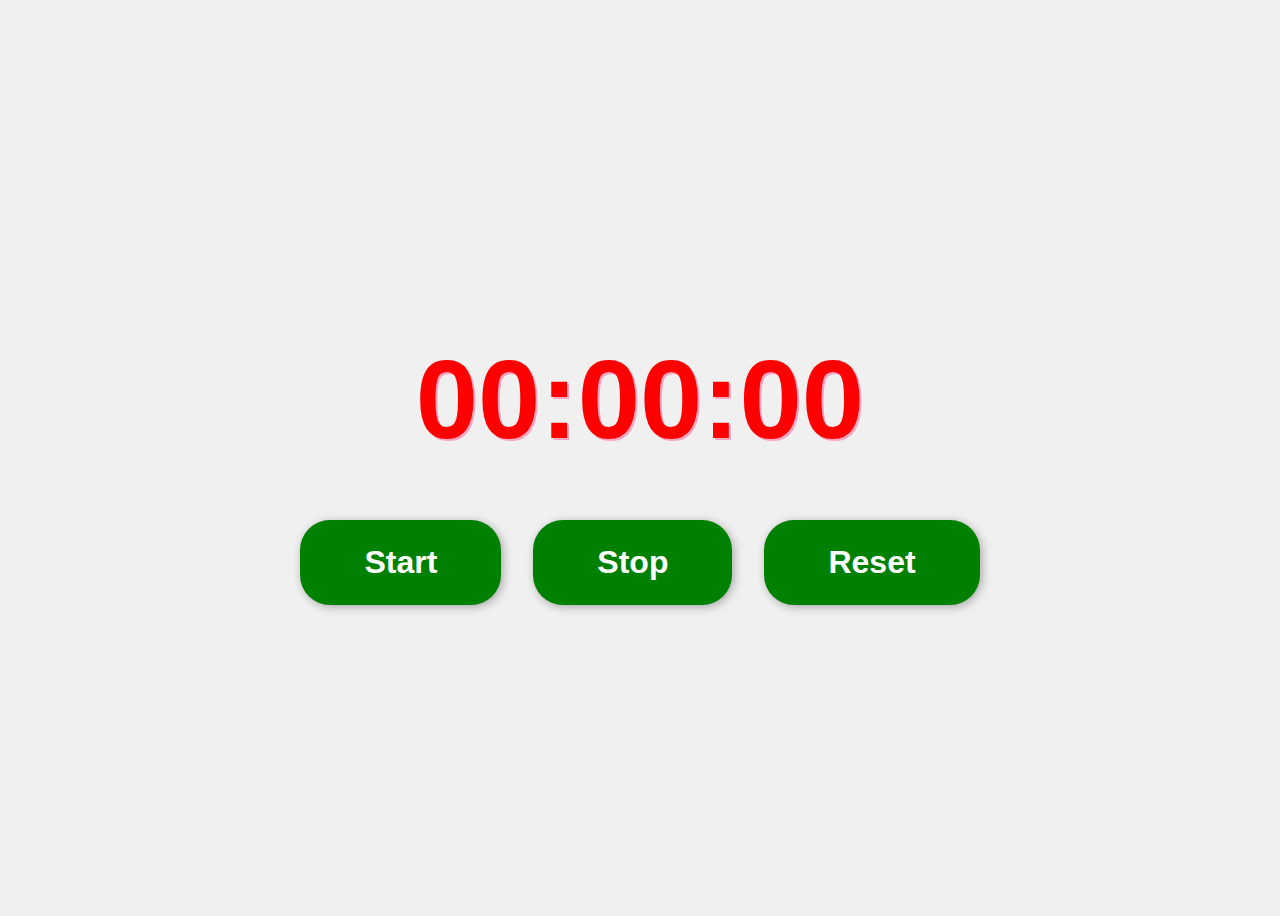
<file: assignment/index.html>
<html lang="en">
  <head>
    <meta charset="UTF-8" />
    <meta http-equiv="X-UA-Compatible" content="IE=edge" />
    <meta name="viewport" content="width=device-width, initial-scale=1.0" />
    <title>Stopwatch</title>
    <link rel="stylesheet" href="./style.css" />
  </head>
  <body>
    <div id="timer">00:00:00</div>
    <div id="buttons">
      <button id="start">Start</button>
      <button id="stop">Stop</button>
      <button id="reset">Reset</button>
    </div>
    <script src="./index.js"></script>
  </body>
</html>
</file>
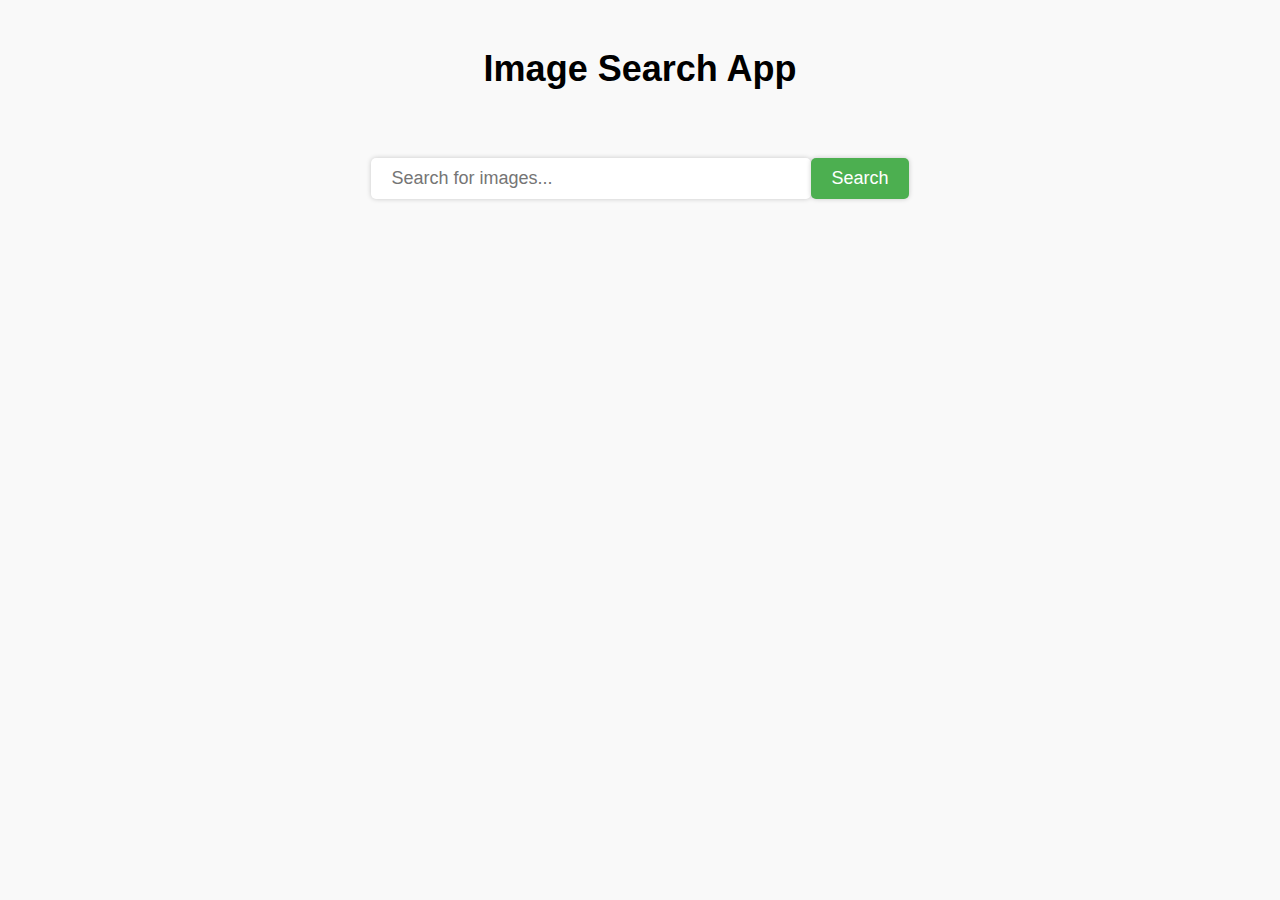
<file: assignment1/index.html>
<!DOCTYPE html>
<html lang="en">
  <head>
    <meta charset="UTF-8" />
    <meta http-equiv="X-UA-Compatible" content="IE=edge" />
    <meta name="viewport" content="width=device-width, initial-scale=1.0" />
    <title>Image Search App</title>
    <link rel="stylesheet" href="./style.css" />
  </head>
  <body>
    <h1>Image Search App</h1>
    <form>
      <input type="text" id="search-input" placeholder="Search for images..." />
      <button id="search-button">Search</button>
    </form>
    <div class="search-results">
      
    </div>
    <button id="show-more-button">Show more</button>
    <script src="./index.js"></script>
  </body>
</html>
</file>
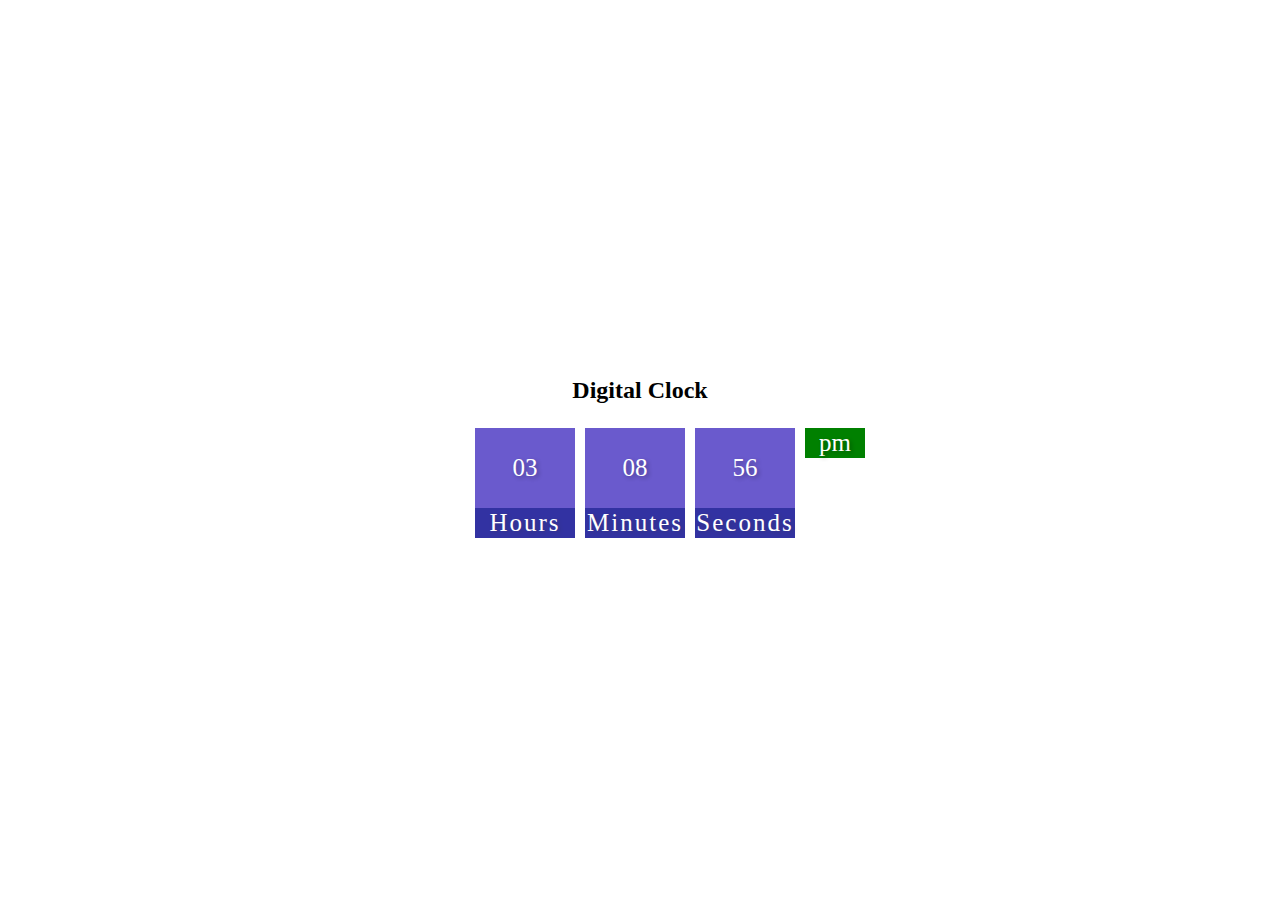
<file: html14/index.html>
<!DOCTYPE html>
<html lang="en">
  <head>
    <meta charset="UTF-8" />
    <meta http-equiv="X-UA-Compatible" content="IE=edge" />
    <meta name="viewport" content="width=device-width, initial-scale=1.0" />
    <title>Digital Clock</title>
    <link rel="stylesheet" href="index.css" />
  </head>
  <body>
    <h2>Digital Clock</h2>
    <div class="clock">
      <div>
        <span id="hour">00</span>
        <span class="text">Hours</span>
      </div>
      <div>
        <span id="minutes">00</span>
        <span class="text">Minutes</span>
      </div>
      <div>
        <span id="seconds">00</span>
        <span class="text">Seconds</span>
      </div>
      <div>
        <span id="ampm">AM</span>
      </div>
    </div>
    <script src="index.js"></script>
  </body>
</html>
</file>
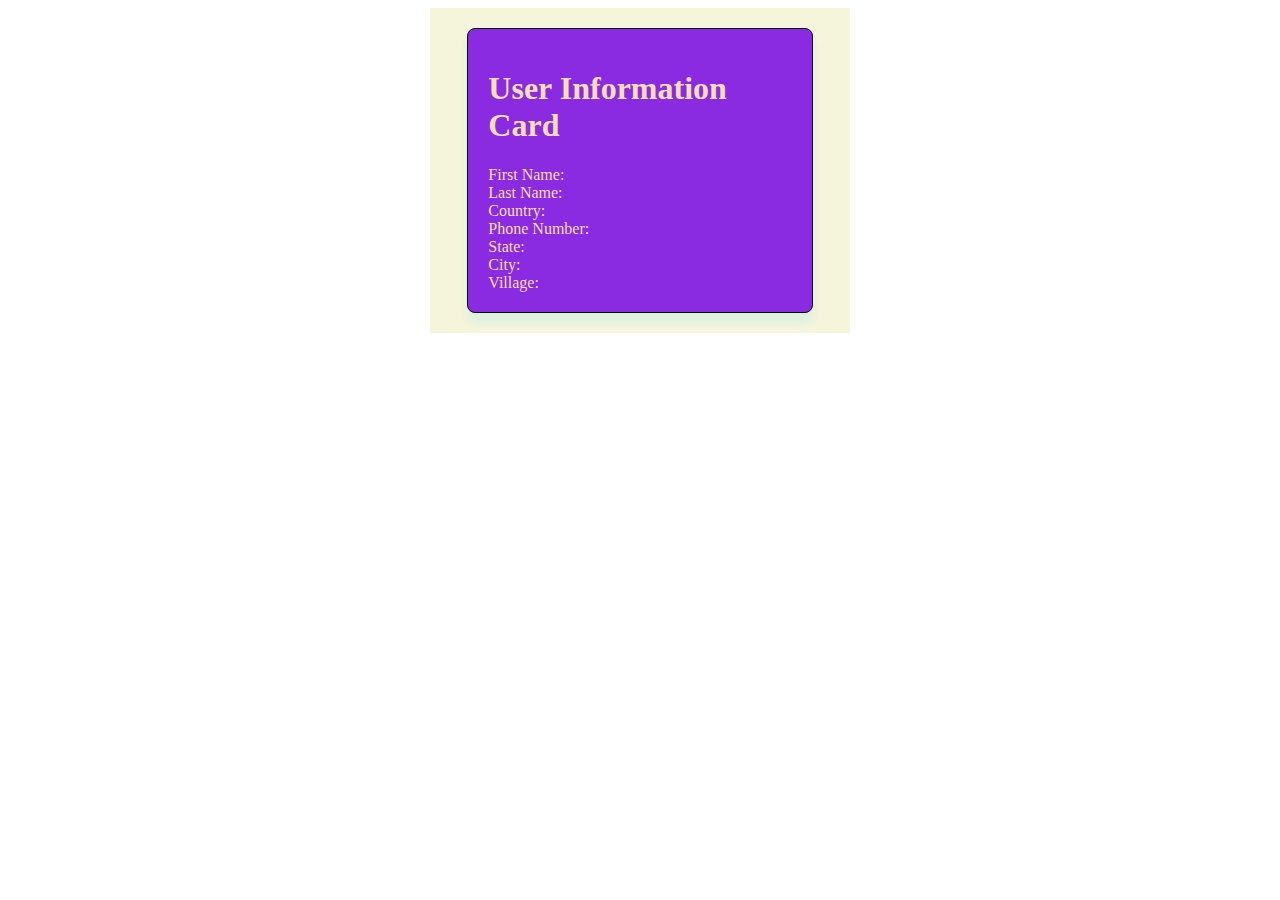
<file: html16.1/index.html>
<!DOCTYPE html>
<html lang="en">
<head>
    <meta charset="UTF-8">
    <meta name="viewport" content="width=device-width, initial-scale=1.0">
    <link rel="stylesheet" href="index.css">
    <title>User Information Card</title>
</head>
<body>
    <div class="container">
        <div id="info-card">
            <h1>User Information Card</h1>
            <div id="user-info">
                <div class="field">
                    <span class="label">First Name: </span>
                    <span id="first-name"></span>
                </div>
                <div class="field">
                    <span class="label">Last Name:</span>
                    <span id="last-name"></span>
                </div>
                <div class="field">
                    <span class="label">Country:</span>
                    <span id="country"></span>
                </div>
                <div class="field">
                    <span class="label">Phone Number:</span>
                    <span id="phone-number"></span>
                </div>
                <div class="field">
                    <span class="label">State:</span>
                    <span id="state"></span>
                </div>
                <div class="field">
                    <span class="label">City:</span>
                    <span id="city"></span>
                </div>
                <div class="field">
                    <span class="label">Village:</span>
                    <span id="village"></span>
                </div>
            </div>
        </div>
    </div>

    <script>
        function storeuserinfo(){
            const Firstname=prompt("Enter First Name");
            const Lastname=prompt("Enter Last Name");
            const Country=prompt("Enter Country Name");
            const Phonenomber=prompt("Enter Phonenombe");
            const State=prompt("Enter State");
            const City=prompt("Enter City");
            const Village=prompt("Enter Village");
            
            const userinfo={
                Firstname,
                Lastname,
                Country,
                Phonenomber,
                State,
                City,
                Village,
            };
            localStorage.setItem("userInformation", JSON.stringify(userinfo));

            document.getElementById("first-name").textContent = userinfo.Firstname;
    document.getElementById("last-name").textContent = userinfo.Lastname;
    document.getElementById("country").textContent =userinfo. Country;
    document.getElementById("phone-number").textContent = userinfo. Phonenomber;
    document.getElementById("state").textContent = userinfo. State;
    document.getElementById("city").textContent = userinfo.City;
    document.getElementById("village").textContent = userinfo.Village;

            
        }
        storeuserinfo();
    </script>
</body>
</html>
</file>
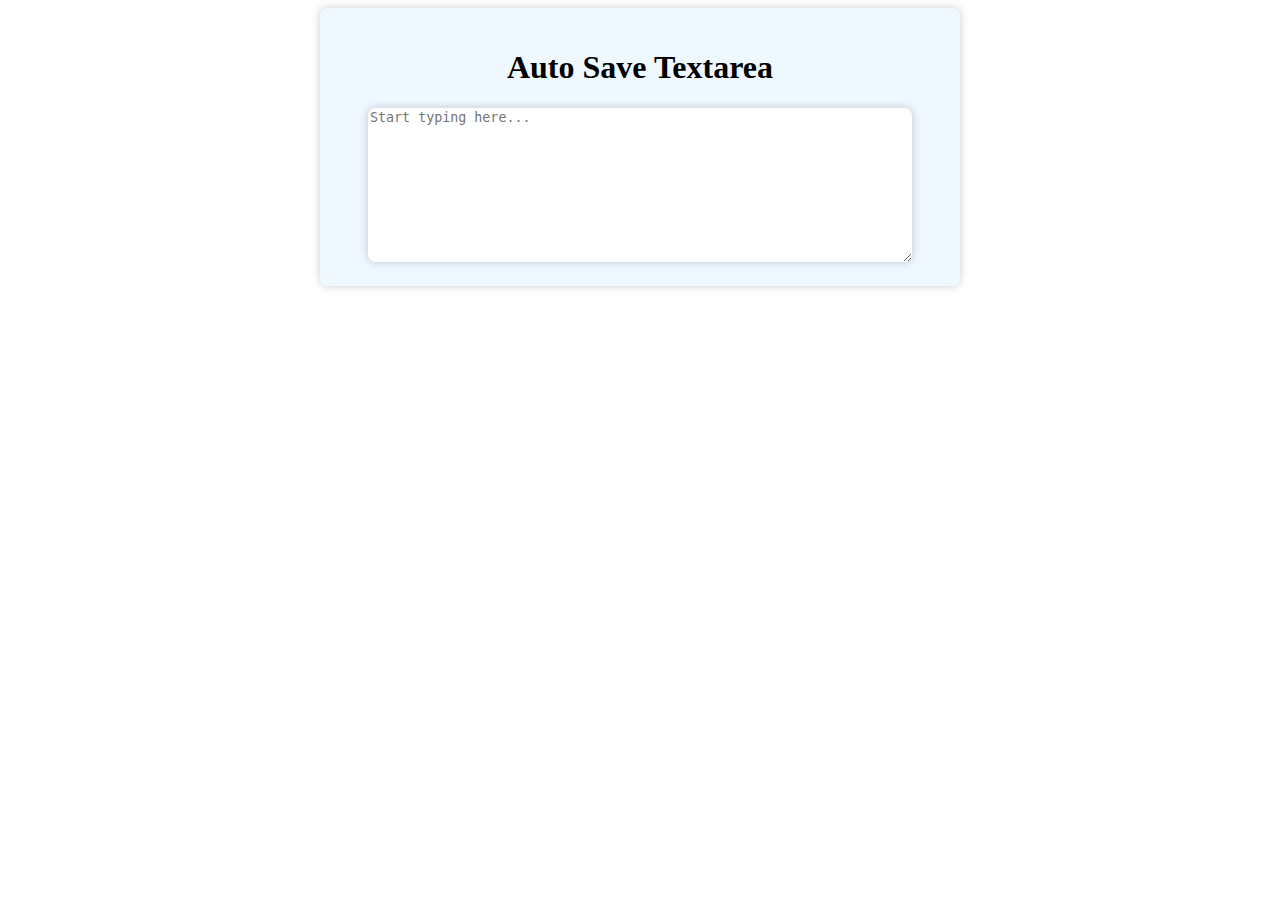
<file: html16/index.html>
<!DOCTYPE html>
<html lang="en">
<head>
    <meta charset="UTF-8">
    <meta name="viewport" content="width=device-width, initial-scale=1.0">
    <title>Auto Save Textarea</title>
    <link rel="stylesheet" href="./index.css">
</head>
<body>
    <div class="container">
        <h1>Auto Save Textarea</h1>
        <textarea id="myTextarea" rows="10" cols="50" placeholder="Start typing here..."></textarea>
    </div>
    <script>
        const textarea=document.getElementById("myTextarea");
        function savetolocal(){
            localStorage.setItem("savedtext", textarea.value);
        }
        if(localStorage.getItem("savedtext")){
            textarea.value=localStorage.getItem("savedtext");
        }
        document.addEventListener("input",savetolocal);
    </script>
</body>
</html>
</file>
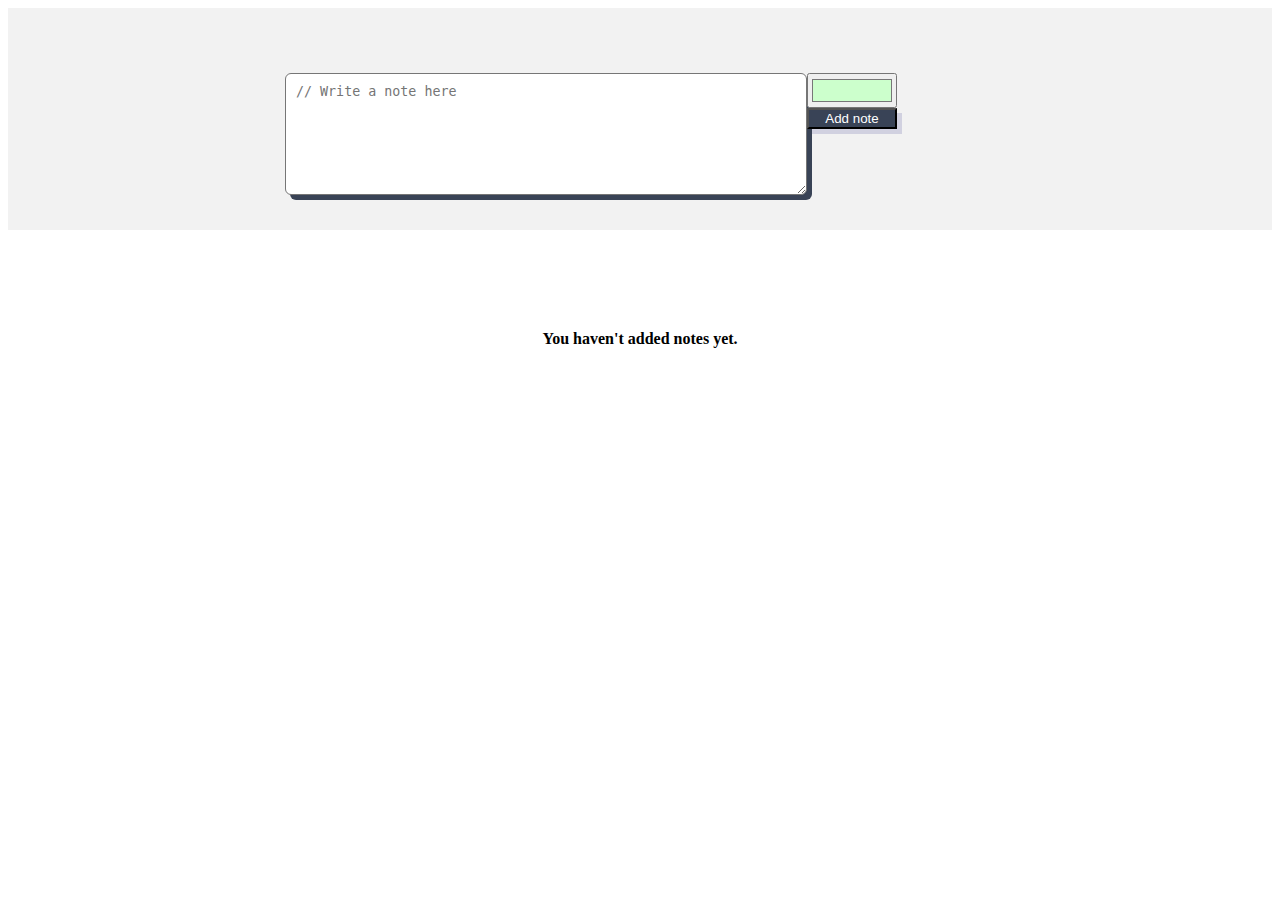
<file: newassignment/index1.html>
<!DOCTYPE html>
<html lang="en">
<head>
    <meta charset="UTF-8">
    <meta name="viewport" content="width=device-width, initial-scale=1.0">
   <link rel="stylesheet" href="https://stackpath.bootstrapcdn.com/bootstrap/4.5.0/css/bootstrap.min.css"
       integrity="sha384-9aIt2nRpC12Uk9gS9baDl411NQApFmC26EwAOH8WgZl5MYYxFfc+NcPb1dKGj7Sk" crossorigin="anonymous">

    <link rel="stylesheet" href="./style1.css">
    <title>NotesWall</title>
</head>
<body>
    
    <div class="header">
       <div class="content">

            <div class="note-input">
                <textarea class="input-text m-1 get-note" rows="3" placeholder="// Write a note here"></textarea>
                    <div class="action m-3">
                        <input type="color" value="#ccffcc" class="theme m-1 get-color">
                        <button class=" btn m-1 " id="add-btn">Add note</button>
                    </div>
            </div>
       </div> 
    </div>
     
    <div class="notes-list mt-3">

        <div class="no-notes">
            <h4 class="msg">You haven't added notes yet.</h4>
        </div> 
    
    </div>

    
    <script src="./index1.js"></script>
</body>
</html>
</file>
<file: assignment/style.css>
body {
    background-color: #f0f0f0;
    font-family: "Poppins", sans-serif;
    display: flex;
    flex-direction: column;
    justify-content: center;
    min-height: 100vh;
    overflow: hidden;
    align-items: center;
  }
  
  #timer {
    font-size: 7rem;
    font-weight: 700;
    text-shadow: 2px 2px #f8a5c2;
    color: red;
    width: 600px;
    text-align: center;
    margin: 40px auto;
  }
  
  #buttons {
    display: flex;
    justify-content: center;
  }
  
  button {
    background-color:green;
    color: white;
    border: none;
    font-size: 2rem;
    font-weight: bold;
    padding: 1.5rem 4rem;
    margin: 1rem;
    border-radius: 30px;
    cursor: pointer;
    box-shadow: 2px 2px 10px rgba(0, 0, 0, 0.3);
    transition: all 0.2s;
  }
  
  button:hover {
    background-color: green;
    box-shadow: 2px 2px 10px rgba(0, 0, 0, 0.5);
  }
  
  button[disabled] {
    opacity: 0.5;
    cursor: default;
  }
  
  @media (max-width: 800px) {
    #timer {
      font-size: 4rem;
      width: 350px;
    }
  
    button {
      font-size: 1.5rem;
      padding: 1rem 2rem;
    }
  }
</file>
<file: assignment1/style.css>
body {
    background-color: #f9f9f9;
    font-family: Arial, Helvetica, sans-serif;
    line-height: 1.6;
    margin: 0;
  }
  
  h1 {
    font-size: 36px;
    font-weight: bold;
    text-align: center;
    margin-top: 40px;
    margin-bottom: 60px;
  }
  
  form {
    display: flex;
    justify-content: center;
    align-items: center;
    margin-bottom: 60px;
  }
  
  #search-input {
    width: 60%;
    max-width: 400px;
    padding: 10px 20px;
    border: none;
    box-shadow: 0 0 5px rgba(0, 0, 0, 0.2);
    border-radius: 5px;
    font-size: 18px;
    color: #333;
  }
  
  #search-button {
    padding: 10px 20px;
    background-color: #4caf50;
    color: white;
    border: none;
    font-size: 18px;
    box-shadow: 0 0 5px rgba(0, 0, 0, 0.2);
    cursor: pointer;
    border-radius: 5px;
    transition: background-color 0.3s ease-in-out;
  }
  
  #search-button:hover {
    background-color: #3e8e41;
  }
  
  .search-results {
    display: flex;
    flex-wrap: wrap;
    justify-content: space-between;
    max-width: 1200px;
    margin: 0 auto;
    padding: 20px;
  }
  
  .search-result {
    margin-bottom: 60px;
    width: 30%;
    border-radius: 5px;
    box-shadow: 0 0 5px rgba(0, 0, 0, 0.2);
    overflow: hidden;
  }
  
  .search-result:hover img {
    transform: scale(1.05);
  }
  
  .search-result img {
    width: 100%;
    height: 200px;
    object-fit: cover;
    transition: transform 0.3s ease-in-out;
  }
  .search-result a {
    padding: 10px;
    display: block;
    color: #333;
    text-decoration: none;
    transition: background-color 0.3s ease-in-out;
  }
  
  .search-result:hover a {
    background-color: rgba(0, 0, 0, 0.1);
  }
  
  #show-more-button {
    background-color: #008cba;
    border: none;
    color: white;
    padding: 10px 20px;
    display: block;
    margin: 20px auto;
    text-align: center;
    border-radius: 5px;
    cursor: pointer;
    transition: background-color 0.3s ease-in-out;
    display: none;
  }
  
  #show-more-button:hover {
    background-color: #0077b5;
  }
  
  @media screen and (max-width: 768px) {
    .search-result {
      width: 45%;
    }
  }
  @media screen and (max-width: 480px) {
    .search-result {
      width: 100%;
    }
  
    form {
      flex-direction: column;
    }
  
    #search-input {
      margin-bottom: 20px;
      width: 85%;
    }
  }
</file>
<file: html14/index.css>
body{
    background: url("https://images.unsplash.com/photo-1499002238440-d264edd596ec?ixlib=rb-1.2.1&ixid=MnwxMjA3fDB8MHxwaG90by1wYWdlfHx8fGVufDB8fHx8&auto=format&fit=crop&w=1470&q=80");
    background-size: cover;
    margin: 0;
    display: flex;
    flex-direction: column;
    justify-content: center;
    align-items: center;
    overflow: hidden;
    height: 100vh;
}


.clock{
    display: flex;
}
.clock span{
    width: 100px;
    height: 80px;
    background: slateblue;
    display: flex;
    color: white;
    justify-content: center;
    align-items: center;
    font-size: 25px;
    text-shadow: 2px 2px 4px rgba(0, 0, 0, 0.3);
}
.clock .text{
    height: 30px;
    background: darkblue;
    letter-spacing: 2px;
    opacity: 0.8;
    
}
.clock div{
    margin: 5px;
}
.clock #ampm{
    width: 60px;
    height: 30px;
    background: green;
    position: absolute;
    margin-bottom: 0;
}
</file>
<file: html16.1/index.css>
.container{
    background-color: beige;
    width: 30%;
    padding: 20px;
    align-items: center;
    margin: 0 auto;
}
#info-card{
    margin: 0 auto;
    width: 80%;
    border: 1px solid black;
    border-radius: 8px;
    background-color: blueviolet;
    color: wheat;
   box-shadow: 0px 10px 10px rgba(127, 217, 233, 0.2);
   padding: 20px;
}
</file>
<file: html16/index.css>
.container{
    width: 600px;
    background-color:aliceblue ;
    margin: 0 auto;
   align-items: center;
    padding: 20px;
    text-align: center;
    border-radius: 8px;
    box-shadow: 0px 0px 10px rgba(0, 0, 0, 0.2);
}
#myTextarea{
    border-radius: 8px;
    box-shadow: 0px 0px 10px rgba(0, 0, 0, 0.2);
    border: none;
    width: 90%; 
}
</file>
<file: newassignment/style1.css>
.header {
    background-color: #f2f2f2;
  }
  .content {
    max-width: 750px;
    margin: auto;
    justify-content: center;
    align-items: center;
    padding: 15px;
  }

  .icon {
    height: 35px;
    width: 35px;
    margin-left: 10px;
    margin-right: 10px;
  }
  
  .note-input {
    margin-top: 30px;
    padding: 20px;
    display: flex;
    flex-direction: row;
  }
  .input-text {
    height: 100px;
    width: 500px;
    padding: 10px;
    box-shadow: 5px 5px #394356;
    background-color: #ffffff;
    border-radius: 6px;
  }
  
  .btn {
    background-color: #394356;
    color: #ffffff;
    box-shadow: 5px 5px #d1d1e0;
  }
  .btn:focus {
    color: #ffffff;
  }
  .action {
    display: flex;
    flex-direction: column;
  }
  .theme {
    width: 90px;
    height: 35px;
  }
  
  .notes-list {
    max-width: 1000px;
    align-items: center;
    justify-content: center;
    margin: auto;
    display: flex;
    flex-direction: row;
    flex-wrap: wrap;
  }
  
  .note {
    padding: 15px;
    border-radius: 5px;
    width: 260px;
    box-shadow: 4px 4px #f2f2f2;
    margin: 10px;
    height: 160px;
    border-top: solid 5px #4d4d4d;
  }
  .note-view {
    height: 100px;
    overflow-y: scroll;
    scrollbar-width: 6px;
    scrollbar-color: #f2f2f2f2;
  }
  .note-view::-webkit-scrollbar {
    display: none;
  }
  .bin-icon {
    height: 18px;
    width: 18px;
    float: right;
    margin-top: 8px;
  }
  
  .illustration {
    height: 250px;
    width: 400px;
  }
  .no-notes {
    display: flex;
    flex-direction: row;
  }
  .msg {
    margin-top: 100px;
    text-align: center;
    opacity: 70;
  }
  footer {
    height: 40px;
    text-align: center;
    background-color: #f2f2f2;
    padding: 10px;
    font-size: 14px;
    margin-top: 300px;
  }
</file>
